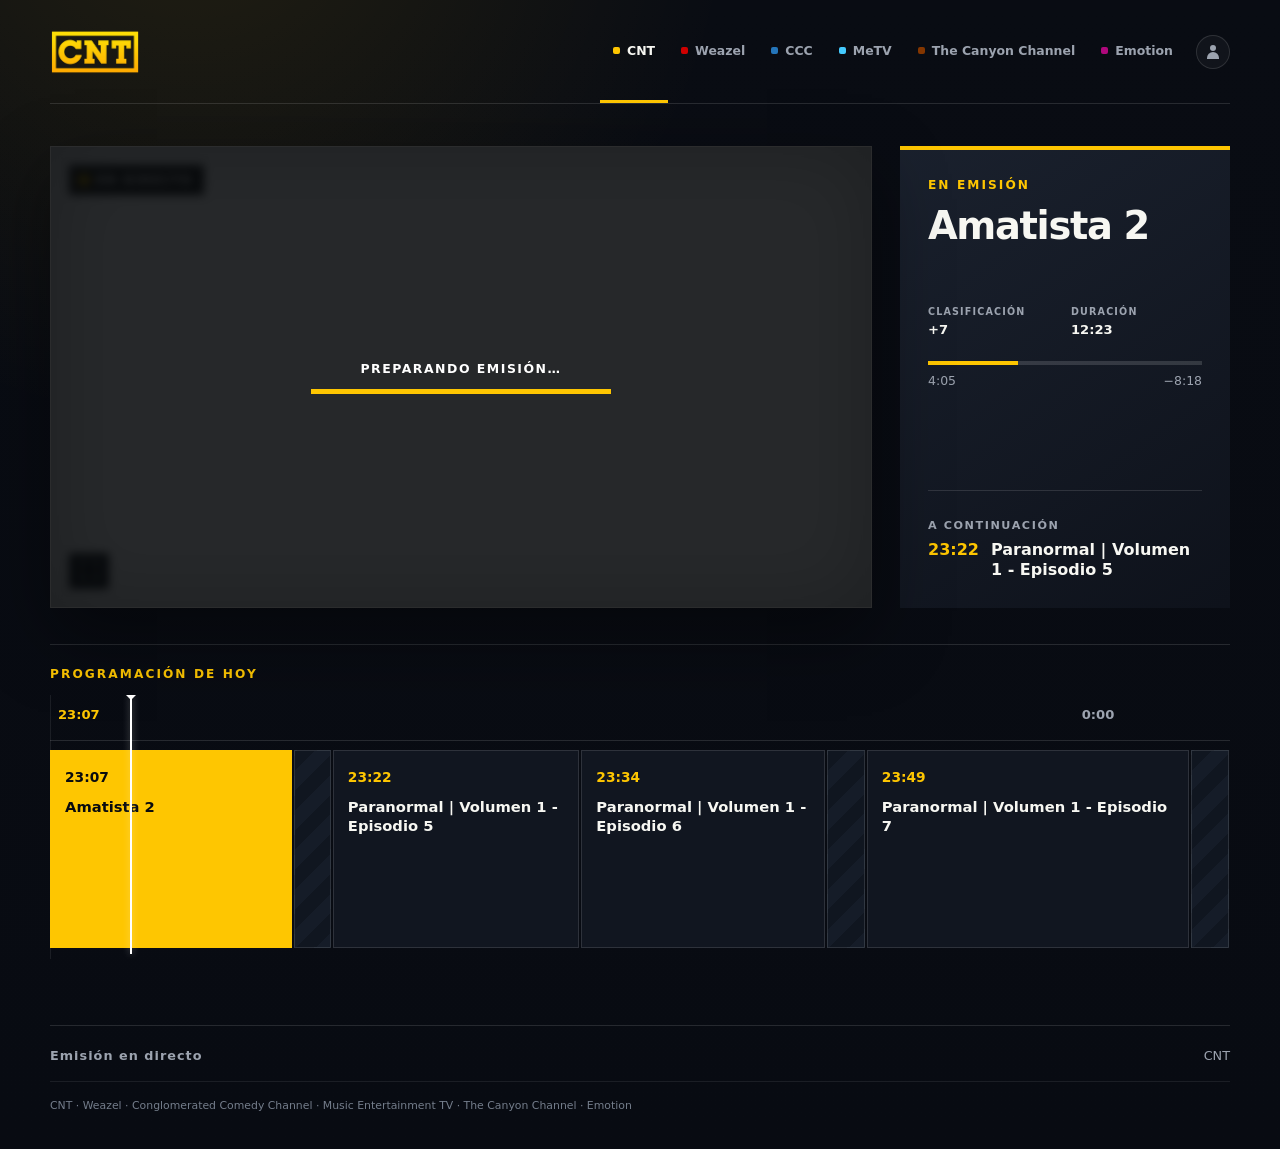
<file: index.html>
<!doctype html>
<html lang="es">
  <head>
    <meta charset="UTF-8" />
    <meta name="viewport" content="width=device-width, initial-scale=1.0" />
    <meta name="description" content="CNT: emisión lineal con programación diaria." />
    <meta name="theme-color" content="#080b12" />
    <meta name="apple-mobile-web-app-capable" content="yes" />
    <meta name="apple-mobile-web-app-title" content="CNT Live" />
    <link rel="manifest" href="manifest.webmanifest?v=20261003-84" />
    <link rel="apple-touch-icon" href="assets/apple-touch-icon.png?v=20261003-84" />
    <meta name="cnt-build" content="20261003-84" />
    <meta http-equiv="Cache-Control" content="no-cache, no-store, must-revalidate" />
    <meta http-equiv="Pragma" content="no-cache" />
    <meta http-equiv="Expires" content="0" />
    <title>CNT</title>
    <link rel="icon" href="assets/favicon.svg?v=20261003-84" type="image/svg+xml" />
    <link rel="stylesheet" href="styles.css?v=20261003-84" />
    <script>
      document.documentElement.classList.add("app-booting");
      const currentBuild = document.querySelector('meta[name="cnt-build"]').content;
      fetch(`${location.pathname}?comprobar=${Date.now()}`, { cache: "no-store" })
        .then(response => response.text())
        .then(html => {
          const latestBuild = html.match(/<meta name="cnt-build" content="([^"]+)"/)?.[1];
          if (latestBuild && latestBuild !== currentBuild) {
            const freshUrl = new URL(location.href);
            freshUrl.searchParams.set("version", latestBuild);
            location.replace(freshUrl);
          }
        })
        .catch(() => {});
      window.CNT_APP_READY = false;
      window.CNT_LOAD_ERRORS = [];
      window.addEventListener("error", event => {
        const source = event.target && (event.target.src || event.target.href);
        if (source) window.CNT_LOAD_ERRORS.push(source);
        else if (event.message) window.CNT_LOAD_ERRORS.push(event.message);
      }, true);
      if ("serviceWorker" in navigator) navigator.serviceWorker.register("./sw.js?v=20261003-84", { updateViaCache: "none" }).catch(() => {});
      window.addEventListener("load", () => setTimeout(() => {
        if (window.CNT_APP_READY) {
          sessionStorage.removeItem("cnt-recovery-attempted");
          return;
        }
        if (!sessionStorage.getItem("cnt-recovery-attempted")) {
          sessionStorage.setItem("cnt-recovery-attempted", "1");
          const url = new URL(location.href);
          url.searchParams.set("recuperar", Date.now());
          location.replace(url);
          return;
        }
        document.documentElement.classList.remove("app-booting");
        document.body.innerHTML = '<main class="boot-error"><h1>CNT no ha podido cargar</h1><p>Chrome ha bloqueado uno o más archivos de la emisión.</p><p class="boot-error-detail"></p><button onclick="sessionStorage.clear();location.reload()">Reintentar</button></main>';
        const detail = document.querySelector(".boot-error-detail");
        detail.textContent = window.CNT_LOAD_ERRORS.length ? `Detalle: ${window.CNT_LOAD_ERRORS.at(-1).split("/").at(-1)}` : "Prueba a desactivar el bloqueador de contenido para tv.cntplay.es.";
      }, 2500));
    </script>
    <style>.app-booting body { visibility: hidden; }</style>
  </head>
  <body>
    <header class="topbar">
      <a class="brand" href="#cnt" aria-label="Canal actual">
        <img id="brand-logo" class="brand-logo" alt="" />
      </a>
      <nav class="channel-tabs" aria-label="Canales">
        <button class="channel-tab is-active" style="--tab-color:#fec601" data-channel="cnt" aria-selected="true">CNT</button>
        <button class="channel-tab" style="--tab-color:#cf0000" data-channel="weazel" aria-selected="false">Weazel</button>
        <button class="channel-tab" style="--tab-color:#2475ba" data-channel="comedy" aria-selected="false">CCC</button>
        <button class="channel-tab" style="--tab-color:#44cafe" data-channel="metv" aria-selected="false">MeTV</button>
        <button class="channel-tab" style="--tab-color:#843600" data-channel="canyon" aria-selected="false">The Canyon Channel</button>
        <button class="channel-tab" style="--tab-color:#af087c" data-channel="emotion" aria-selected="false">Emotion</button>
      </nav>
      <a id="google-account-link" class="account-link" href="https://accounts.google.com/AccountChooser?continue=https%3A%2F%2Fsites.google.com%2Fview%2Fcntplay-web&amp;flowName=GlifWebSignIn&amp;flowEntry=ServiceLogin" target="_blank" rel="noopener noreferrer" aria-label="Elegir una cuenta de Google" title="Elegir una cuenta de Google">
        <svg viewBox="0 0 18 18" width="18" height="18" aria-hidden="true">
          <circle cx="9" cy="5" r="3"></circle>
          <path d="M3 16v-1a6 6 0 0 1 12 0v1Z"></path>
        </svg>
      </a>
    </header>

    <main>
      <section class="broadcast" aria-label="Emisión en directo">
        <div class="screen-shell">
          <div class="screen" id="screen">
            <div id="player-stage" class="player-stage" hidden></div>
            <div class="player-lock" aria-hidden="true"></div>
            <div class="control-guard" aria-hidden="true"></div>
            <div id="coming-soon" class="coming-soon" hidden>
              <p class="eyebrow">PRÓXIMAMENTE...</p>
              <h1 id="coming-soon-title">Nuevas emisiones</h1>
              <p>Las emisiones empezarán próximamente.</p>
            </div>
            <div id="live-badge" class="live-badge" hidden><span></span><b id="live-label">EN DIRECTO</b></div>
            <div class="video-safe-area">
              <img id="channel-bug" class="channel-bug" src="assets/cnt-logo.png" alt="" hidden />
              <div id="age-badge" class="age-badge" role="img" hidden></div>
              <div id="coming-up" class="coming-up" aria-hidden="true">
                <span>A CONTINUACIÓN</span>
                <strong id="coming-up-title"></strong>
              </div>
            </div>
            <button id="fullscreen-button" class="fullscreen-button" type="button" aria-label="Ver a pantalla completa">⛶</button>
            <button id="sound-help" class="sound-help" type="button" hidden>
              Ver emisión
            </button>
            <div id="tune-loader" class="tune-loader" hidden aria-live="polite">
              <span>Preparando emisión…</span>
              <i aria-hidden="true"><b id="tune-loader-bar"></b></i>
            </div>
            <button id="video-help-link" class="video-help-link" type="button" hidden>¿Problemas para cargar la emisión?</button>
            <div id="video-help-panel" class="video-help-panel" hidden role="dialog" aria-modal="true" aria-labelledby="video-help-title">
              <strong id="video-help-title">¿La emisión no funciona?</strong>
              <p>Si el vídeo de la emisión no carga, prueba a iniciar sesión en Google con el icono de usuario de la barra superior. Después, cierra esa ventana, vuelve a esta página y recarga el reproductor.</p>
              <div>
                <button id="video-help-close" type="button">Volver</button>
                <button id="video-help-reload" class="is-primary" type="button">Recargar reproductor</button>
              </div>
              <p class="video-help-note">El reproductor funciona mejor en ordenadores que en dispositivos móviles.</p>
            </div>
          </div>
          <p id="drive-note" class="drive-note" hidden>
            Pulsa “Ver emisión”. El clic llegará directamente al botón central de Drive y el reproductor se bloqueará inmediatamente después.
          </p>
        </div>

        <aside class="now-panel" aria-live="polite">
          <p id="status-kicker" class="eyebrow">EN EMISIÓN</p>
          <h2 id="current-title">CNT</h2>
          <dl id="program-meta" class="program-meta">
            <div id="rating-meta"><dt>CLASIFICACIÓN</dt><dd id="current-rating">—</dd></div>
            <div><dt>DURACIÓN</dt><dd id="current-duration">—</dd></div>
          </dl>
          <div id="progress-track" class="progress-track" aria-hidden="true"><span id="progress-bar"></span></div>
          <div id="time-row" class="time-row">
            <span id="elapsed">—</span>
            <span id="remaining">—</span>
          </div>
          <div class="next-card">
            <span id="next-label">PRÓXIMA EMISIÓN</span>
            <time id="next-time">—</time>
            <strong id="next-title">—</strong>
          </div>
        </aside>

        <section class="program-guide" aria-label="Parrilla de programación">
          <div class="guide-heading">
            <span class="eyebrow">PROGRAMACIÓN DE HOY</span>
          </div>
          <div id="program-guide-scroll" class="program-guide-scroll">
            <div id="guide-timeline" class="guide-timeline">
              <div id="hour-scale" class="hour-scale" aria-hidden="true"></div>
              <div id="program-guide-track" class="program-guide-track" role="list"></div>
              <div id="guide-now-line" class="guide-now-line" aria-hidden="true"></div>
            </div>
          </div>
          <div id="guide-empty" class="guide-empty" hidden>Las emisiones empezarán próximamente.</div>
        </section>
      </section>

    </main>

    <footer>
      <span>Emisión en directo</span>
      <span id="footer-channel">CNT</span>
      <small>CNT · Weazel · Conglomerated Comedy Channel · Music Entertainment TV · The Canyon Channel · Emotion</small>
    </footer>

    <noscript>Esta emisión necesita JavaScript para sincronizarse con la hora actual.</noscript>
    <script src="data/catalog.js?v=20261003-84"></script>
    <script data-source="data/schedules/cnt.js">
// Parrilla lineal de CNT.
window.CHANNEL_SCHEDULES = window.CHANNEL_SCHEDULES || {};
(() => {
  const episodes = (prefix, first, last) => Array.from(
    { length: last - first + 1 }, (_, index) => `${prefix}${String(first + index).padStart(2, "0")}`
  );
  const makeChains = () => [
    [
      episodes("three-kind-s02e", 25, 29),
      ["three-kind-s02e30-1"],
      ["three-kind-s02e30-2"],
      ["three-kind-s02e31", "three-kind-s02e32", "three-kind-s02e34"]
    ],
    [
      episodes("caos-strawberry-s01e", 1, 4),
      episodes("caos-strawberry-s01e", 5, 9),
      episodes("caos-strawberry-s01e", 10, 12)
    ],
    [episodes("paranormal-v01e", 1, 4), episodes("paranormal-v01e", 5, 7)],
    [["movie-origen-fort-brimstone"], ["movie-caida-fort-brimstone"]],
    [["special-summer-sound-4"]],
    [["movie-amatista-2"]]
  ];
  const sequenceForCycle = (cycle) => {
    const chains = makeChains();
    let seed = (20260927 + Math.imul(cycle, 2654435761)) >>> 0;
    const firstChain = ((cycle % 6) + 6) % 6;
    const nextFirstChain = (((cycle + 1) % 6) + 6) % 6;
    const arrange = (remaining, previous = -1, order = []) => {
      if (!remaining.some(Boolean)) {
        return previous !== nextFirstChain || previous === 3 ? order : null;
      }
      const available = remaining.map((count, index) => index).filter(index =>
        remaining[index] && (index !== previous || index === 3) &&
        !(index === 1 && remaining[1] === 1 && remaining[3]) &&
        (order.length || index === firstChain)
      );
      seed = (Math.imul(seed, 1664525) + 1013904223) >>> 0;
      const offset = available.length ? seed % available.length : 0;
      const candidates = available.slice(offset).concat(available.slice(0, offset));
      for (const index of candidates) {
        const rest = [...remaining];
        rest[index]--;
        const result = arrange(rest, index, [...order, index]);
        if (result) return result;
      }
      return null;
    };
    const order = arrange(chains.map(chain => chain.length));
    if (!order) throw new Error("No se ha podido ordenar la parrilla de CNT");
    const blocks = order.map(index => chains[index].shift());
    const adBreak = window.SCHEDULE_TOOLS.makeTrailerBreaks(seed);
    const sequence = [];
    let elapsed = 0;
    let count = 0;
    const pause = () => {
      if (!count) return;
      sequence.push(adBreak(elapsed >= 30 * 60 ? 180 : 120));
      elapsed = 0;
      count = 0;
    };
    blocks.forEach(block => {
      block.forEach(id => {
        const duration = window.CONTENT_CATALOG[id].duration;
        if (count && (duration >= 20 * 60 || elapsed + duration + 10 > 35 * 60)) pause();
        sequence.push(id);
        elapsed += duration + 10;
        count++;
        if (count >= 3 || elapsed >= 30 * 60 || duration >= 20 * 60) pause();
      });
      pause();
    });
    return sequence;
  };
  window.CHANNEL_SCHEDULES.cnt = {
    mode: "loop", videoMargin: 10, sequence: sequenceForCycle(0), sequenceForCycle
  };
})();

    </script>
    <script src="data/schedules/weazel.js?v=20261003-84"></script>
    <script src="data/schedules/comedy-tv.js?v=20261003-84"></script>
    <script src="data/schedules/metv.js?v=20261003-84"></script>
    <script src="data/schedules/the-canyon-channel.js?v=20261003-84"></script>
    <script src="data/schedules/emotion.js?v=20261003-84"></script>
    <script src="app.js?v=20261003-84"></script>
  </body>
</html>
</file>
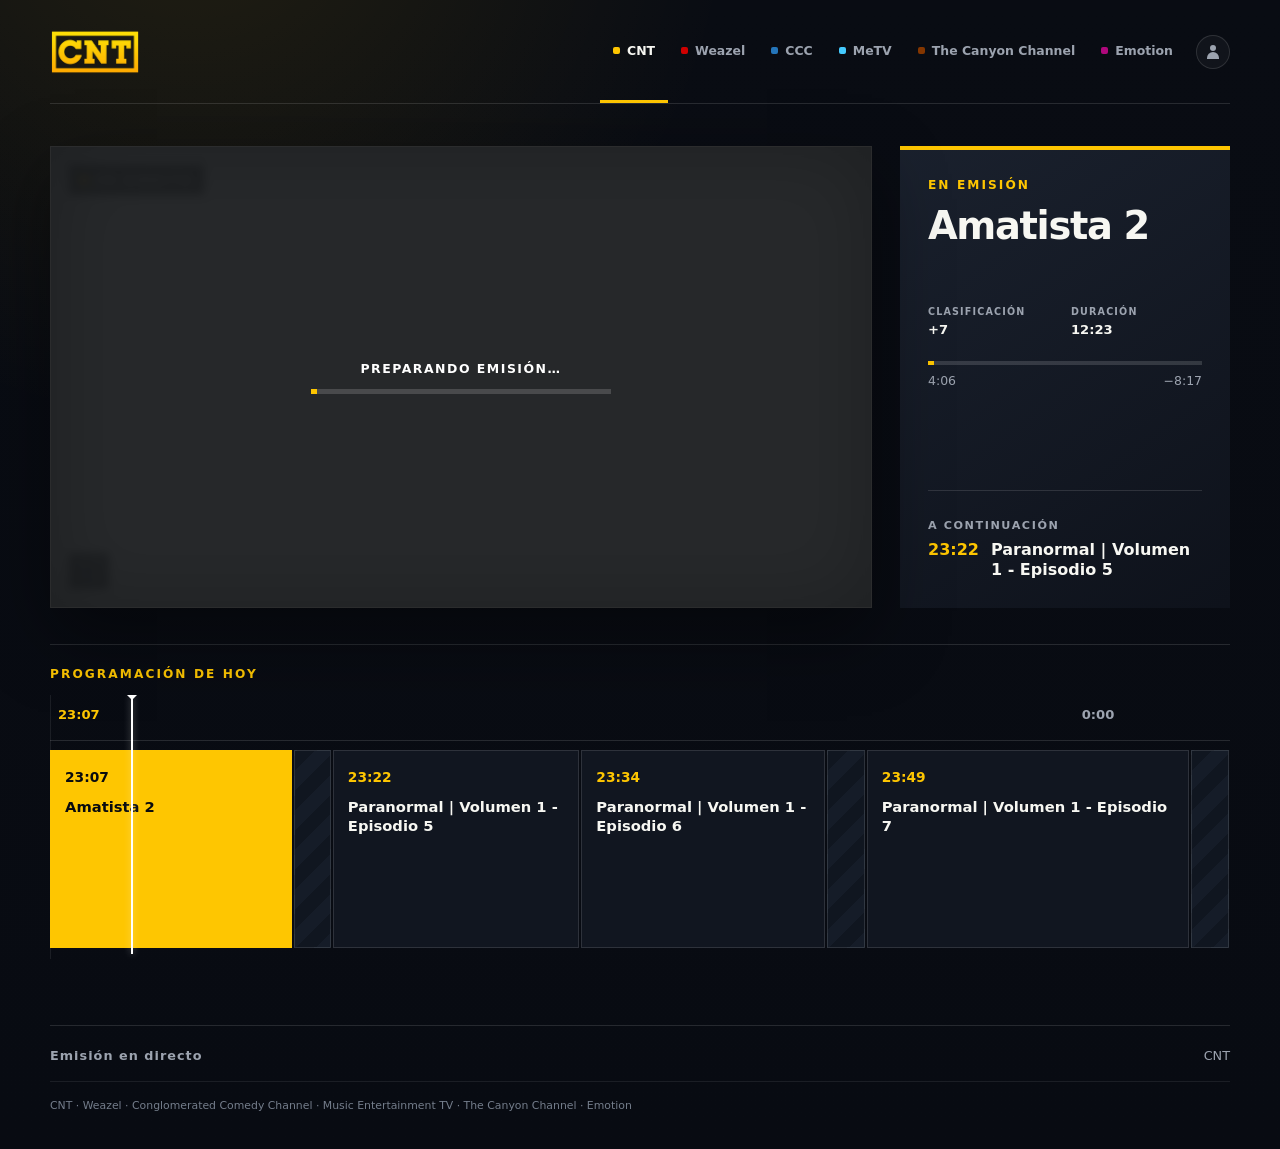
<file: actualizar.html>
<!doctype html>
<html lang="es">
  <head>
    <meta charset="UTF-8" />
    <meta name="viewport" content="width=device-width, initial-scale=1.0" />
    <meta http-equiv="Cache-Control" content="no-cache, no-store, must-revalidate" />
    <title>Actualizar CNT Live</title>
    <style>
      body { min-height: 100vh; margin: 0; display: grid; place-items: center; color: #fff; background: #080b12; font: 600 16px system-ui, sans-serif; text-align: center; }
      main { width: min(90%, 430px); }
      h1 { color: #fec601; }
      button { padding: 13px 20px; border: 0; color: #080b12; background: #fec601; font: 800 15px system-ui, sans-serif; cursor: pointer; }
    </style>
  </head>
  <body>
    <main>
      <h1>Actualizando CNT Live…</h1>
      <p id="status">Eliminando la versión antigua guardada en este navegador.</p>
      <button id="retry" hidden>Volver a intentarlo</button>
    </main>
    <script>
      async function repair() {
        try {
          if ("serviceWorker" in navigator) {
            const registrations = await navigator.serviceWorker.getRegistrations();
            await Promise.all(registrations.map(registration => registration.unregister()));
          }
          if ("caches" in window) {
            const keys = await caches.keys();
            await Promise.all(keys.map(key => caches.delete(key)));
          }
          sessionStorage.clear();
          location.replace(`./?version=20260927-70&actualizado=${Date.now()}#cnt`);
        } catch (error) {
          document.getElementById("status").textContent = "No se ha podido completar la actualización automática.";
          document.getElementById("retry").hidden = false;
        }
      }
      document.getElementById("retry").addEventListener("click", repair);
      repair();
    </script>
  </body>
</html>
</file>
<file: styles.css>
:root {
  color-scheme: dark;
  --ink: #f7f7f2;
  --muted: #9ca3af;
  --line: rgba(255, 255, 255, 0.12);
  --panel: #111620;
  --yellow: #fec601;
  --red: #ff3b30;
  --bg: #080b12;
  font-family: Inter, ui-sans-serif, system-ui, -apple-system, BlinkMacSystemFont, "Segoe UI", sans-serif;
}

* { box-sizing: border-box; }
[hidden] { display: none !important; }

body {
  margin: 0;
  min-width: 320px;
  min-height: 100vh;
  color: var(--ink);
  background:
    radial-gradient(circle at 15% -10%, color-mix(in srgb, var(--yellow) 10%, transparent), transparent 34rem),
    linear-gradient(180deg, #090c13 0%, var(--bg) 100%);
}

.topbar, main, footer { width: min(1180px, calc(100% - 40px)); margin-inline: auto; }

.topbar {
  min-height: 104px;
  display: flex;
  align-items: center;
  justify-content: flex-start;
  border-bottom: 1px solid var(--line);
}

.brand { display: flex; flex: 0 0 auto; align-items: center; gap: 10px; color: inherit; text-decoration: none; }
.brand-logo { display: block; width: auto; height: 58px; max-width: 110px; object-fit: contain; }
html[data-channel="cnt"] .brand-logo { height: 46px; max-width: 90px; }
html[data-channel="weazel"] .brand-logo { height: 64px; max-width: 136px; }
html[data-channel="emotion"] .brand-logo { height: 64px; max-width: 128px; }
.brand-name { font-size: 1.45rem; font-weight: 850; letter-spacing: 0.1em; }
.brand-channel { color: var(--muted); border-left: 1px solid var(--line); padding-left: 12px; font-size: 0.82rem; letter-spacing: 0.16em; }

.channel-tabs { display: flex; min-width: 0; align-self: stretch; margin-left: auto; overflow-x: auto; scrollbar-width: thin; }
.channel-tab { position: relative; display: flex; flex: 0 0 auto; align-items: center; justify-content: center; border: 0; border-bottom: 3px solid transparent; padding: 0 13px; color: var(--muted); background: transparent; font: inherit; font-size: .78rem; font-weight: 760; cursor: pointer; white-space: nowrap; }
.channel-tab::before { content: ""; display: inline-block; width: 7px; height: 7px; margin-right: 7px; border-radius: 2px; background: var(--tab-color); }
.channel-tab:hover, .channel-tab:focus-visible { color: var(--ink); }
.channel-tab.is-active { color: var(--ink); border-bottom-color: var(--tab-color); }
.account-link { display: grid; flex: 0 0 auto; place-items: center; width: 34px; height: 34px; margin-left: 10px; border: 1px solid var(--line); border-radius: 50%; color: var(--muted); background: rgba(255,255,255,.035); transition: color .2s ease, border-color .2s ease, background .2s ease; }
.account-link:hover, .account-link:focus-visible { color: var(--ink); border-color: var(--yellow); background: color-mix(in srgb, var(--yellow) 10%, transparent); }
.account-link svg { display: block; width: 18px; height: 18px; fill: currentColor; shape-rendering: geometricPrecision; }

main { padding: 42px 0 52px; }
.broadcast { display: grid; grid-template-columns: minmax(0, 1fr) 330px; gap: 28px; align-items: stretch; }
.screen-shell { min-width: 0; }
.screen {
  position: relative;
  overflow: hidden;
  aspect-ratio: 16 / 9;
  background: #020305;
  border: 1px solid rgba(255,255,255,.16);
  box-shadow: 0 28px 70px rgba(0,0,0,.42);
}
.screen::after { content: ""; position: absolute; inset: 0; pointer-events: none; box-shadow: inset 0 0 80px rgba(0,0,0,.25); }
body.player-expanded { overflow: hidden; }
.screen.is-expanded { position: fixed; inset: 0; z-index: 1000; width: 100%; height: 100dvh; aspect-ratio: auto; border: 0; background: #000; }
.screen.is-expanded .player-stage { position: absolute; left: 50%; top: 50%; width: min(100vw, 177.7778dvh); height: min(100dvh, 56.25vw); transform: translate(-50%, -50%); }
.screen.is-expanded .player-stage iframe { height: calc(100% + 340px); transform: translateY(-170px); }
.screen.is-expanded .video-safe-area { inset: 50% auto auto 50%; width: min(100vw, 177.7778dvh); height: min(100dvh, 56.25vw); transform: translate(-50%, -50%); }
.screen.is-expanded .fullscreen-button { bottom: max(18px, env(safe-area-inset-bottom)); left: max(18px, env(safe-area-inset-left)); }
.player-stage, .player-stage iframe, .player-stage video { width: 100%; height: 100%; border: 0; object-fit: contain; background: #000; }
.player-stage iframe { display: block; height: calc(100% + 240px); transform: translateY(-120px); }
.screen:fullscreen .player-stage iframe, .screen:-webkit-full-screen .player-stage iframe { height: calc(100% + 340px); transform: translateY(-170px); }
.player-lock { position: absolute; z-index: 4; inset: 0; cursor: default; }
.player-lock.is-open { pointer-events: none; }
.control-guard { position: absolute; z-index: 5; inset: auto 0 0; height: 82px; background: transparent; }
.screen:fullscreen .control-guard, .screen:-webkit-full-screen .control-guard { height: 110px; }
.video-safe-area { position: absolute; z-index: 6; inset: 0; pointer-events: none; }
.channel-bug { position: absolute; z-index: 6; right: 28px; bottom: 26px; width: clamp(51px, 6.6vw, 72px); max-height: 22%; object-fit: contain; opacity: .92; pointer-events: none; }
.channel-bug { filter: drop-shadow(0 2px 5px rgba(0,0,0,.48)); }
html[data-channel="cnt"] .channel-bug { width: clamp(58px, 7.4vw, 80px); }
html[data-channel="weazel"] .channel-bug { width: clamp(106px, 13.4vw, 148px); }
html[data-channel="emotion"] .channel-bug { width: clamp(98px, 12vw, 132px); }
html[data-channel="comedy"] .channel-bug, html[data-channel="canyon"] .channel-bug { width: clamp(42px, 5.6vw, 61px); }
html[data-channel="metv"] .channel-bug { width: clamp(39px, 5.1vw, 56px); }
.screen:fullscreen .video-safe-area, .screen:-webkit-full-screen .video-safe-area { inset: 50% auto auto 50%; width: min(100vw, 177.7778vh); height: min(100vh, 56.25vw); transform: translate(-50%, -50%); }
.screen:fullscreen .channel-bug, .screen:-webkit-full-screen .channel-bug { right: 3%; bottom: 3%; width: clamp(82px, 7.5%, 142px); max-height: 18%; }
html[data-channel="cnt"] .screen:fullscreen .channel-bug,
html[data-channel="cnt"] .screen:-webkit-full-screen .channel-bug,
html[data-channel="cnt"] .screen.is-expanded .channel-bug { width: clamp(92px, 8.3%, 158px); }
html[data-channel="weazel"] .screen:fullscreen .channel-bug,
html[data-channel="weazel"] .screen:-webkit-full-screen .channel-bug { width: clamp(178px, 15.5%, 280px); }
html[data-channel="emotion"] .screen:fullscreen .channel-bug,
html[data-channel="emotion"] .screen:-webkit-full-screen .channel-bug { width: clamp(160px, 13.2%, 240px); }
html[data-channel="comedy"] .screen:fullscreen .channel-bug,
html[data-channel="comedy"] .screen:-webkit-full-screen .channel-bug,
html[data-channel="canyon"] .screen:fullscreen .channel-bug,
html[data-channel="canyon"] .screen:-webkit-full-screen .channel-bug { width: clamp(70px, 6.3%, 118px); }
html[data-channel="metv"] .screen:fullscreen .channel-bug,
html[data-channel="metv"] .screen:-webkit-full-screen .channel-bug { width: clamp(65px, 5.8%, 108px); }
.age-badge { position: absolute; right: 28px; top: 26px; display: grid; place-content: center; box-sizing: border-box; width: 24px; height: 24px; padding: 0; border-radius: 50%; color: #fff; background: #169447; font-size: .58rem; font-weight: 900; line-height: 1; text-align: center; box-shadow: 0 2px 6px rgba(0,0,0,.42); }
.age-badge.rating-7 { background: #2475ba; }
.age-badge.rating-12 { color: #080b12; background: #fec601; }
.age-badge.rating-16 { background: #e86e13; }
.age-badge.rating-18 { background: #cf0000; }
.age-badge.advertising-badge { width: auto; min-width: 27px; padding: 0 7px; border-radius: 3px; color: #080b12; background: #f7f7f2; font-size: .54rem; letter-spacing: .08em; }
.age-badge.testing-badge { color: #fff; background: #af087c; }
.screen:fullscreen .age-badge, .screen:-webkit-full-screen .age-badge, .screen.is-expanded .age-badge { right: 3%; top: 3%; width: clamp(30px, 2.1vw, 42px); height: clamp(30px, 2.1vw, 42px); font-size: clamp(.64rem, .86vw, .8rem); }
.screen:fullscreen .advertising-badge, .screen:-webkit-full-screen .advertising-badge, .screen.is-expanded .advertising-badge { width: auto; min-width: 74px; padding-inline: 12px; border-radius: 4px; font-size: clamp(.58rem, .8vw, .76rem); }
.coming-up { position: absolute; left: 18px; top: 18px; width: min(62%, 520px); padding: 14px 18px 15px; color: #fff; background: linear-gradient(90deg, rgba(5,7,11,.94), rgba(5,7,11,.7)); border-left: 5px solid var(--yellow); box-shadow: 0 8px 28px rgba(0,0,0,.36); opacity: 0; visibility: hidden; transform: translateY(-7px); transition: opacity .45s ease, transform .45s ease, visibility 0s linear .45s; }
.coming-up.is-visible { opacity: 1; visibility: visible; transform: translateY(0); transition-delay: 0s; }
.coming-up span { display: block; margin-bottom: 5px; color: var(--yellow); font-size: .66rem; font-weight: 900; letter-spacing: .16em; }
.coming-up strong { display: block; overflow: hidden; font-size: clamp(.9rem, 1.7vw, 1.25rem); line-height: 1.18; text-overflow: ellipsis; white-space: nowrap; }
.screen:fullscreen .coming-up, .screen:-webkit-full-screen .coming-up { left: 3%; top: 3%; width: min(48%, 720px); padding: clamp(16px, 1.4vw, 25px); }
.screen.coming-up-visible:not(:fullscreen) .live-badge { opacity: 0 !important; pointer-events: none; }
.fullscreen-button { position: absolute; z-index: 7; left: 18px; bottom: 18px; width: 40px; height: 36px; border: 1px solid rgba(255,255,255,.24); color: #fff; background: rgba(6,8,12,.9); font: 700 1.25rem/1 system-ui; cursor: pointer; }
.fullscreen-button:hover, .fullscreen-button:focus-visible { color: var(--yellow); border-color: var(--yellow); }

.off-air { position: absolute; inset: 0; display: grid; place-content: center; text-align: center; padding: 30px; background: radial-gradient(circle at center, color-mix(in srgb, var(--yellow) 18%, #080b12), #05070b 65%); }
.off-air h1 { margin: 10px 0; font-size: clamp(2rem, 5vw, 4.5rem); line-height: 0.98; letter-spacing: -0.055em; }
.off-air h1 span { color: var(--yellow); }
.off-air > p { margin: 0 0 10px; color: var(--muted); font-size: .72rem; font-weight: 850; letter-spacing: .18em; }
.off-air > .pause-heading { color: var(--yellow); margin-bottom: 14px; font-size: clamp(.84rem, 1.5vw, 1.05rem); }
.off-air > .countdown { color: var(--ink); font-size: clamp(1.5rem, 4vw, 3.2rem); font-weight: 850; letter-spacing: -.04em; }
.off-air .break-next { display: block; max-width: 560px; margin: 15px auto 0; color: var(--muted); font-size: clamp(.72rem, 1.35vw, .92rem); font-weight: 750; line-height: 1.35; }
.off-air.blackout { background: #000; }
.countdown { color: var(--muted); font-size: 1rem; font-variant-numeric: tabular-nums; }
.signal-rings { display: flex; justify-content: center; align-items: end; gap: 5px; height: 36px; margin-bottom: 10px; }
.signal-rings i { display: block; width: 7px; background: var(--yellow); }
.signal-rings i:nth-child(1) { height: 13px; }.signal-rings i:nth-child(2) { height: 23px; }.signal-rings i:nth-child(3) { height: 34px; }
.off-air.continuity { background: radial-gradient(circle at center, color-mix(in srgb, var(--yellow) 14%, #111620), #05070b 68%); }
.off-air.continuity img { width: min(24%, 150px); max-height: 92px; margin: 0 auto 14px; object-fit: contain; filter: drop-shadow(0 3px 8px rgba(0,0,0,.5)); animation: continuity-breathe 3.5s ease-in-out infinite; }
.off-air.continuity p { margin: 0; color: var(--muted); font-size: .72rem; font-weight: 850; letter-spacing: .2em; text-transform: uppercase; }
.continuity-switch { display: flex; align-items: center; justify-content: center; gap: 10px; margin-top: 24px; }
.continuity-switch span { color: var(--muted); font-size: .68rem; font-weight: 750; letter-spacing: .08em; text-transform: uppercase; }
.continuity-switch button { border: 1px solid var(--switch-color); border-radius: 4px; padding: 9px 13px; color: #fff; background: color-mix(in srgb, var(--switch-color) 24%, #080b12); font: inherit; font-size: .78rem; font-weight: 850; cursor: pointer; }
.continuity-switch button:hover, .continuity-switch button:focus-visible { color: #080b12; background: var(--switch-color); outline: none; }
@keyframes continuity-breathe { 50% { opacity: .72; transform: scale(.97); } }

.live-badge { position: absolute; z-index: 3; top: 18px; left: 18px; display: flex; align-items: center; gap: 8px; padding: 8px 11px; color: #fff; background: rgba(10,10,10,.86); backdrop-filter: blur(8px); font-size: .76rem; font-weight: 850; letter-spacing: .12em; }
.live-badge, .fullscreen-button { opacity: 0; pointer-events: none; transition: opacity .25s ease; }
.screen.controls-visible .live-badge, .screen.controls-visible .fullscreen-button { opacity: 1; pointer-events: auto; }
.screen:fullscreen:not(.controls-visible),
.screen:fullscreen:not(.controls-visible) *,
.screen:-webkit-full-screen:not(.controls-visible),
.screen:-webkit-full-screen:not(.controls-visible) *,
.screen.is-expanded:not(.controls-visible),
.screen.is-expanded:not(.controls-visible) * { cursor: none !important; }
.live-badge span { width: 8px; height: 8px; border-radius: 50%; background: var(--yellow); box-shadow: 0 0 0 5px color-mix(in srgb, var(--yellow) 20%, transparent); animation: pulse 1.8s infinite; }
.live-badge b { font: inherit; }
.live-badge.is-channel-label span { background: var(--yellow); box-shadow: 0 0 0 5px color-mix(in srgb, var(--yellow) 20%, transparent); }
@keyframes pulse { 50% { box-shadow: 0 0 0 8px color-mix(in srgb, var(--yellow) 0%, transparent); } }
.sound-help { position: absolute; z-index: 6; left: 50%; top: 50%; transform: translate(-50%, -50%); border: 1px solid var(--yellow); color: #090b0f; background: var(--yellow); padding: 13px 18px; font: inherit; font-weight: 850; cursor: pointer; box-shadow: 0 10px 35px rgba(0,0,0,.5); }
.sound-help.is-pass-through { pointer-events: none; }
.sound-help.is-retry { left: 16px; top: auto; bottom: 16px; transform: none; color: #fff; background: rgba(6,8,12,.9); border-color: rgba(255,255,255,.3); font-size: .82rem; }
.tune-loader { position: absolute; z-index: 8; inset: 0; display: grid; place-content: center; gap: 13px; padding: 24px; color: #fff; text-align: center; background: rgba(3,5,8,.86); backdrop-filter: blur(5px); }
.tune-loader span { font-size: .78rem; font-weight: 820; letter-spacing: .12em; text-transform: uppercase; }
.tune-loader i { display: block; overflow: hidden; width: min(300px, 58vw); height: 5px; background: rgba(255,255,255,.16); }
.tune-loader b { display: block; width: 0; height: 100%; background: var(--yellow); animation: tune-progress var(--tune-wait, 2500ms) linear forwards; }
@keyframes tune-progress { to { width: 100%; } }
.video-help-link { position: absolute; z-index: 10; right: 27px; bottom: 25px; border: 0; padding: 0 0 4px; color: #c5c5c5; background: transparent; font: inherit; font-size: .82rem; font-weight: 650; text-decoration: none; filter: drop-shadow(0 2px 3px rgba(0,0,0,.95)); cursor: pointer; white-space: nowrap; transition: color .2s ease; }
.video-help-link::after { content: ""; position: absolute; left: 0; right: 0; bottom: 0; height: 1px; background: currentColor; }
.video-help-link { opacity: 0; pointer-events: none; transition: color .2s ease, opacity .4s ease; }
.video-help-link:not([hidden]) { opacity: 1; pointer-events: auto; animation: video-help-appear .4s ease both; }
@keyframes video-help-appear { from { opacity: 0; } to { opacity: 1; } }
.video-help-link:hover, .video-help-link:focus-visible { color: #fff; }
.video-help-panel { position: absolute; z-index: 12; inset: 0; display: grid; align-content: center; justify-items: center; gap: 14px; padding: clamp(24px, 6vw, 64px); padding-bottom: clamp(58px, 8vw, 78px); color: #fff; text-align: center; background: #020305; }
.video-help-panel strong { font-size: clamp(1.15rem, 2.5vw, 1.8rem); }
.video-help-panel p { max-width: 620px; margin: 0; color: #c7ccd5; font-size: clamp(.76rem, 1.4vw, .96rem); line-height: 1.5; }
.video-help-panel .video-help-note { position: absolute; right: 18px; bottom: 22px; left: 18px; max-width: none; color: #929aa7; font-size: clamp(.66rem, 1.05vw, .78rem); text-align: center; }
.video-help-panel div { display: flex; flex-wrap: wrap; justify-content: center; gap: 10px; margin-top: 4px; }
.video-help-panel button { border: 1px solid rgba(255,255,255,.28); padding: 10px 14px; color: #fff; background: #111620; font: inherit; font-size: .8rem; font-weight: 800; cursor: pointer; }
.video-help-panel button.is-primary { border-color: var(--yellow); color: #090b0f; background: var(--yellow); }
.drive-note { display: none !important; }
.coming-soon { position: absolute; z-index: 2; inset: 0; display: grid; align-content: center; justify-items: center; padding: 30px; text-align: center; background: radial-gradient(circle at center, color-mix(in srgb, var(--yellow) 18%, #080b12), #05070b 65%); }
.coming-soon h1 { margin: 10px 0 3px; font-size: clamp(2rem, 5vw, 4rem); line-height: 1; letter-spacing: -.05em; }
.coming-soon > p:last-child { color: var(--muted); }
.coming-soon, .off-air:not(.blackout):not(.continuity) { background: radial-gradient(ellipse at center, color-mix(in srgb, var(--yellow) 30%, #080b12) 0%, color-mix(in srgb, var(--yellow) 12%, #080b12) 38%, #05070b 75%); }

.now-panel { display: flex; flex-direction: column; min-width: 0; padding: 28px; background: linear-gradient(145deg, rgba(27,34,47,.94), rgba(14,18,27,.98)); border-top: 4px solid var(--yellow); }
.eyebrow { margin: 0; color: var(--yellow); font-size: .76rem; font-weight: 850; letter-spacing: .17em; }
.now-panel h2 { min-height: 2.2em; margin: 14px 0 30px; font-size: clamp(1.7rem, 3vw, 2.45rem); line-height: 1.05; letter-spacing: -.035em; }
.program-meta { display: grid; grid-template-columns: 1fr 1fr; gap: 12px; margin: -14px 0 24px; }
.program-meta div { min-width: 0; }
.program-meta dt { margin-bottom: 5px; color: var(--muted); font-size: .6rem; font-weight: 800; letter-spacing: .12em; }
.program-meta dd { margin: 0; color: var(--ink); font-size: .82rem; font-weight: 800; }
.progress-track { overflow: hidden; height: 4px; background: rgba(255,255,255,.14); }
.progress-track span { display: block; width: 0; height: 100%; background: var(--yellow); transition: width .8s linear; }
.time-row { display: flex; justify-content: space-between; margin-top: 8px; color: var(--muted); font-size: .78rem; font-variant-numeric: tabular-nums; }
.next-card { margin-top: auto; padding-top: 28px; border-top: 1px solid var(--line); display: grid; grid-template-columns: auto 1fr; gap: 8px 12px; }
.next-card span { grid-column: 1 / -1; color: var(--muted); font-size: .7rem; font-weight: 800; letter-spacing: .14em; }
.next-card strong { min-width: 0; line-height: 1.25; }
.next-card time { color: var(--yellow); font-weight: 800; font-variant-numeric: tabular-nums; }
.program-guide { grid-column: 1 / -1; min-width: 0; margin-top: 8px; padding-top: 22px; border-top: 1px solid var(--line); }
.guide-heading { display: flex; align-items: baseline; justify-content: space-between; margin-bottom: 14px; }
.guide-heading h2 { margin: 0; font-size: 1rem; font-weight: 750; }
.program-guide-scroll { overflow-x: auto; padding-bottom: 14px; scrollbar-color: var(--yellow) rgba(255,255,255,.08); }
.guide-timeline { position: relative; height: 264px; background: repeating-linear-gradient(to right, rgba(255,255,255,.08) 0 1px, transparent 1px var(--hour-width)); }
.hour-scale { position: relative; height: 46px; border-bottom: 1px solid var(--line); }
.hour-mark { position: absolute; top: 12px; color: var(--muted); font-size: .82rem; font-weight: 750; font-variant-numeric: tabular-nums; transform: translateX(8px); }
.hour-mark.is-now { color: var(--yellow); }
.program-guide-track { position: relative; height: 208px; margin-top: 9px; }
.guide-item { position: absolute; top: 0; overflow: hidden; height: 198px; padding: 18px 14px; background: #111620; border: 1px solid var(--line); }
.guide-item.is-current { color: #090b0f; background: var(--yellow); border-color: var(--yellow); }
.guide-item.is-pause { background: repeating-linear-gradient(135deg, #101620 0 14px, #151c28 14px 28px); }
.guide-item.is-continuity { background: linear-gradient(135deg, color-mix(in srgb, var(--yellow) 14%, #111620), #111620 62%); border-color: color-mix(in srgb, var(--yellow) 38%, transparent); }
.guide-item.is-pause.is-current { color: #090b0f; background: repeating-linear-gradient(135deg, var(--yellow) 0 14px, color-mix(in srgb, var(--yellow) 78%, #fff) 14px 28px); }
.guide-item time { display: block; margin-bottom: 13px; color: var(--yellow); font-size: .86rem; font-weight: 850; font-variant-numeric: tabular-nums; }
.guide-item.is-current time { color: #090b0f; }
.guide-item strong { display: block; overflow: hidden; font-size: .92rem; line-height: 1.28; text-overflow: ellipsis; }
.guide-item.is-clipped-start { border-left-style: dashed; }
.guide-item.is-clipped-end { border-right-style: dashed; }
.guide-now-line { position: absolute; z-index: 4; top: 0; bottom: 5px; width: 2px; background: #fff; box-shadow: 0 0 7px rgba(255,255,255,.42); pointer-events: none; }
.guide-now-line::before { content: ""; position: absolute; left: -4px; top: 0; border: 5px solid transparent; border-top-color: #fff; }
.guide-empty { min-height: 150px; display: grid; place-items: center; border: 1px solid var(--line); color: var(--muted); background: #0d1119; }

footer { display: grid; grid-template-columns: 1fr auto; gap: 18px 28px; padding: 22px 0 34px; border-top: 1px solid var(--line); color: var(--muted); font-size: .8rem; }
footer > span:first-child { font-weight: 800; letter-spacing: .08em; }
footer small { grid-column: 1 / -1; padding-top: 15px; border-top: 1px solid rgba(255,255,255,.08); color: #747d8b; font-size: .68rem; line-height: 1.6; }
noscript { display: block; padding: 18px; text-align: center; background: #5b1717; }
.boot-error { min-height: 100vh; display: grid; place-content: center; gap: 1rem; padding: 2rem; text-align: center; background: #080b12; color: #fff; }
.boot-error h1, .boot-error p { margin: 0; }
.boot-error p { color: #b7bfcc; }
.boot-error button { justify-self: center; border: 0; border-radius: .5rem; padding: .75rem 1.2rem; background: #fec601; color: #090b0f; font: inherit; font-weight: 800; cursor: pointer; }

@media (max-width: 850px) {
  .broadcast { grid-template-columns: 1fr; }
  .now-panel { min-height: 290px; }
}

@media (max-width: 560px) {
  .topbar, main, footer { width: min(100% - 24px, 1180px); }
  .topbar { min-height: 82px; align-items: stretch; }
  .brand-channel { display: none; }
  .brand-logo { width: auto; height: 46px; max-width: 90px; }
  html[data-channel="cnt"] .brand-logo { height: 36px; max-width: 72px; }
  html[data-channel="weazel"] .brand-logo { height: 50px; max-width: 108px; }
  html[data-channel="emotion"] .brand-logo { height: 50px; max-width: 102px; }
  main { padding-top: 24px; }
  .channel-bug { right: 20px; bottom: 20px; width: 50px; }
  html[data-channel="cnt"] .channel-bug { width: 56px; }
  .age-badge { right: 20px; top: 20px; width: 22px; height: 22px; font-size: .53rem; }
  .off-air h1 { font-size: 2.15rem; }
  .now-panel { padding: 23px; }
}

@media (prefers-reduced-motion: reduce) { *, *::before, *::after { animation: none !important; transition: none !important; } }
</file>
